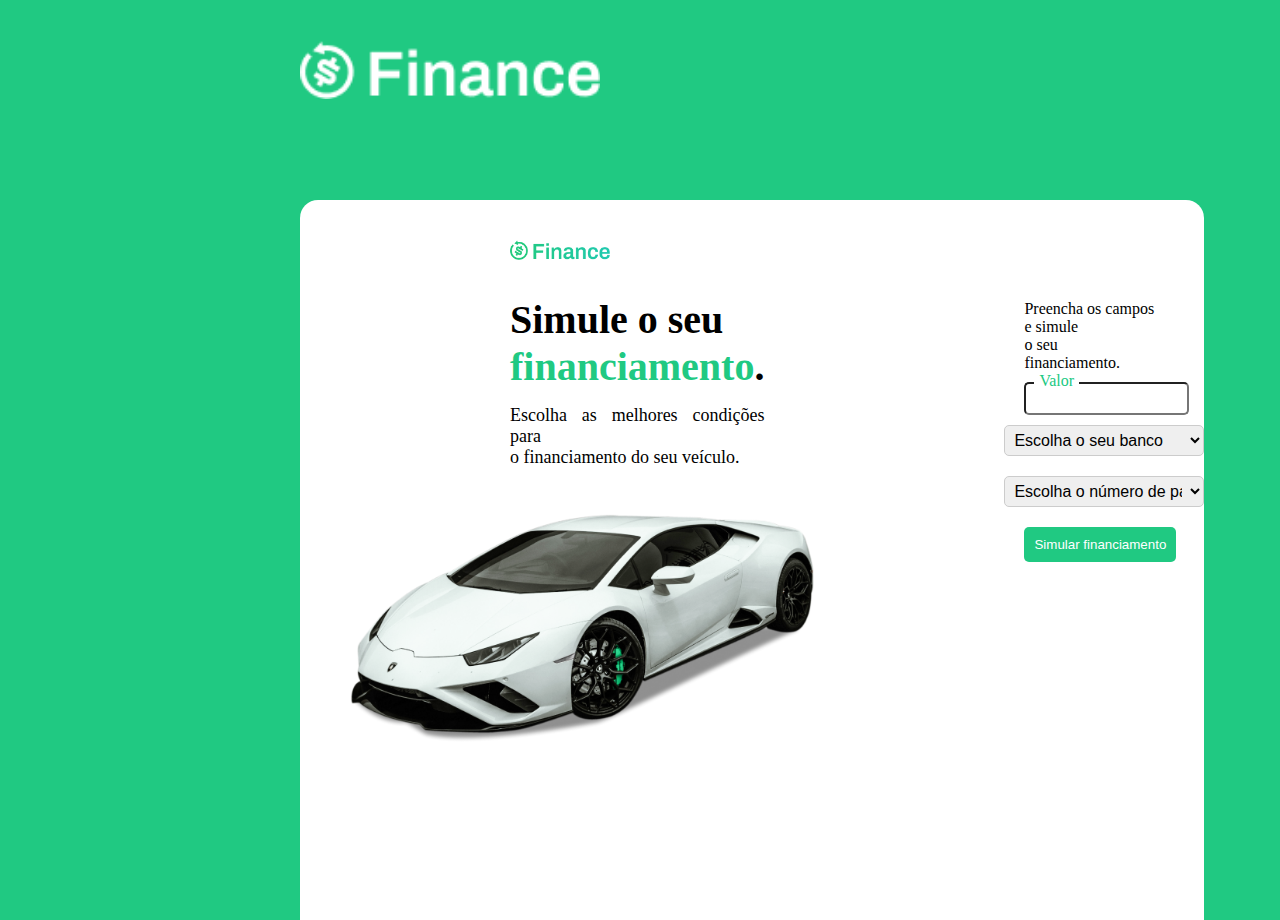
<file: index.html>
<!DOCTYPE html>
<html lang="pt-br">
<head>
    <meta charset="UTF-8">
    <meta name="viewport" content="width=device-width, initial-scale=1.0">
    <link rel="stylesheet" href="./CSS/styles.css">
    <link rel="stylesheet" href="./CSS/banco-parcela.css">
    <title>Finance</title>
</head>
<body>
    <main class="principal">
        <header class="principal-cabecalho">
            <img class="logo-branca" src="./images/logo-branca.png" alt="aqui tem a logo finace com cor branca">
        </header>
    </main>
    <div class="div-mae">
        <!---->
        <div class="div-carro">
            <img class="logo-verde" src="./images/logo-verde.png" alt="">
            <h2>Simule o seu <br><a class="div-cor-verde">financiamento</a>.</h2>
            <p class="div-textinho">Escolha as melhores condições para<br> o financiamento do seu veículo.</p>
            <img class="carro" src="./images/carro.png" alt="aqui tem a imagem do carro">
        </div>
        <div class="div-inputs">
            <p class="div-textinho2">Preencha os campos e simule<br> o seu financiamento.</p>
            <!---->
            <div class="valor">
                <label for="meuInput">Valor</label>
                <input type="text" id="meuInput">
            </div>
            <!---->
            <div class="select-container">
                <select id="bancos" onchange="selectBank()">
                    <option value="" disabled selected>Escolha o seu banco</option>
                    <option value="Nubank">Nubank</option>
                    <option value="Inter">Inter</option>
                    <option value="Neon">Neon</option>
                </select>
            </div>
            <div class="select-container">
                <select id="parcelas" onchange="selectParcelas()">
                    <option value="" disabled selected>Escolha o número de parcelas</option>
                    <option value="1">1x</option>
                    <option value="2">2x</option>
                    <option value="3">3x</option>
                </select>
            </div>
            
            <!---->
            <button class="botao">Simular financiamento</button>
        </div>
    </div>

    <script src="./JavaScript/main.js"></script>
</body>
</html>
</file>
<file: CSS/styles.css>
*{
    margin: 0;
    padding: 0;
}
/**/

:root {
    --color-one: #20C982;
    --color-two: #fff;
}
/**/
body{
    display: flex;
    background-color: var(--color-one);
}
/**/
.principal{
    background-color: var(--color-one);
}
/**/
.principal-cabecalho{

}
/**/
.logo-branca {
    position: absolute;
    top: 0;
    left: 280px;
    width: 300px;
    margin-top: 40px;
    margin-left: 20px;
}


/**/
.div-mae{
    display: flex;
    height: 80vh;
    width: 100vw;
    
    margin-top: 200px;
    margin-left: 300px;
    margin-right: 300px;

    border-top-left-radius: 18px;
    border-top-right-radius: 18px;
    background-color: var(--color-two);

}

/**/
.div-carro,
.div-inputs {
    flex: 1;
    padding: 0; 
}
.div-inputs{
    
}
/**/

.logo-verde{
    top: 0;
    left: 100px;
    width: 100px;
    margin-top: 40px;
    margin-left: 210px;
}

/**/
h2{
    margin-left: 210px;
    margin-top: 32px;
    font-size: 40px;
    text-align: justify;
}
/**/
.div-textinho{
    margin-left: 210px;
    margin-top: 15px;
    font-size: 18px;
    text-align: justify;
}
/**/
.div-textinho2{
    /* margin-right: 82px; */
    margin-left: 260px;
    margin-right: 50px;
    margin-top: 100px;
}

/**/
.div-cor-verde{
    color: var(--color-one);
}
/**/
.carro{
    width: 100%;
    margin-top: 10%;
    margin-left: 50px;
}
</file>
<file: CSS/banco-parcela.css>
*{
    margin: 0;
    padding: 0;
}
/**/

:root {
    --color-one: #20C982;
    --color-two: #fff;
    --color-three: #ccc;
}


.valor {
    position: relative;
    width: 150px;
    margin-left: 260px;
    margin-right: 10px;
    margin-top: 10px;
}

.valor label {
    position: absolute;
    top: -10px; 
    left: 10px;
    font-size: 16px;
    color: var(--color-one);
    background-color: var(--color-two); 
    padding: 0 5px;
}

.valor input {
    width: 100%;
    padding: 5.5px;
    font-size: 16px;
    background-clip: content-box; 
    border-radius: 5px;
}


/*---------------------------------------*/

.input-container {
    margin: 20px;
}

.select-container {
    margin-top: 10px;
    margin-left: 240px;
}

.select-container label {
    display: block;
    font-weight: bold;
    margin-bottom: 5px;
}

.select-container select {
    width: 200px;
    padding: 5px;
    border: 1px solid var(--color-three);
    border-radius: 5px;
    font-size: 16px;
    margin-bottom: 10px;
}



/*----------------------------------------*/


.botao {
    margin-top: 10px;
    margin-left: 260px;
    padding: 10px;
    background-color: var(--color-one);
    color: var(--color-two);
    border: none;
    border-radius: 5px;
    cursor: pointer;
}
</file>
